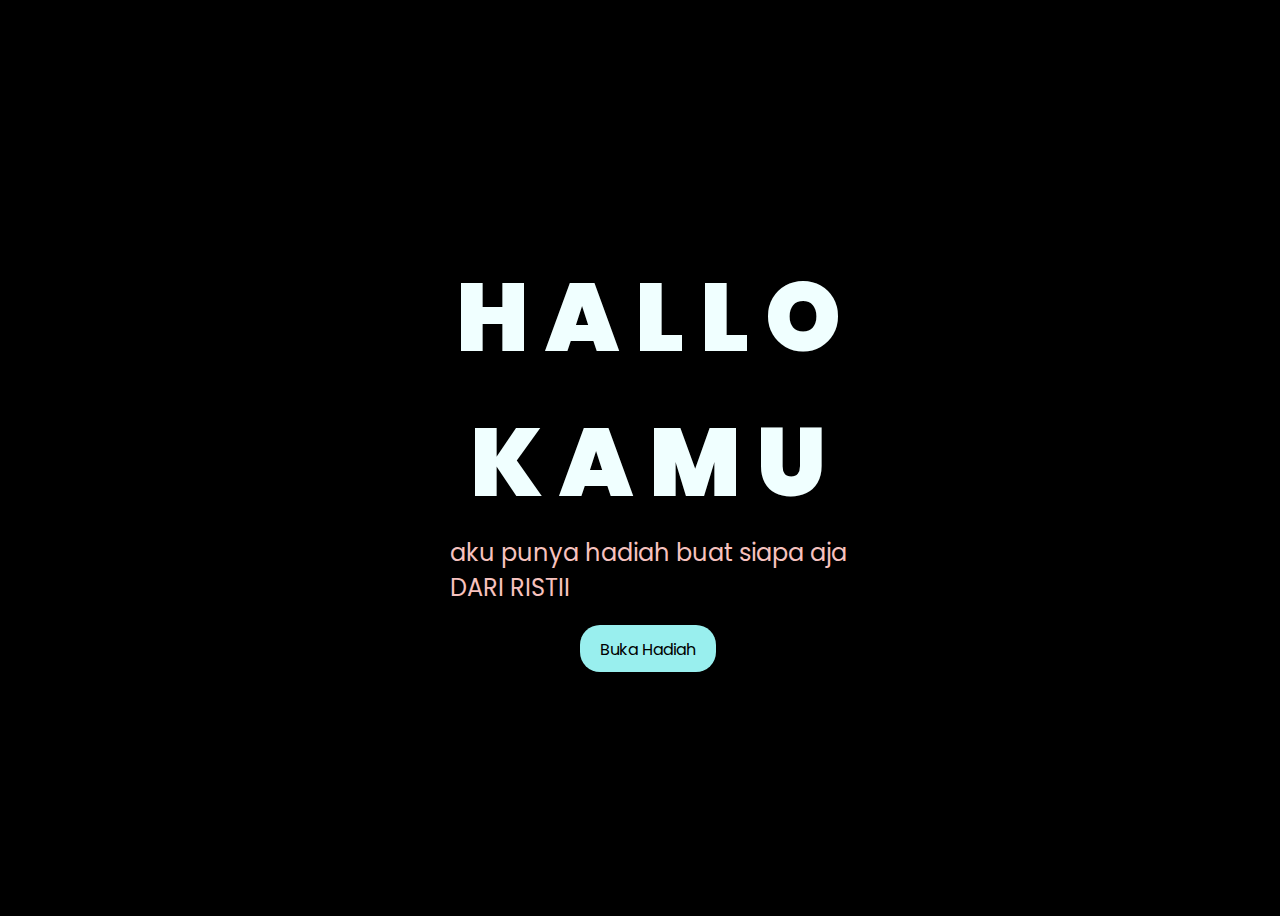
<file: index.html>
<!DOCTYPE html>
<html lang="en">
<head>
    <meta charset="UTF-8">
    <meta http-equiv="X-UA-Compatible" content="IE=edge">
    <meta name="viewport" content="width=device-width, initial-scale=1.0">
    <link rel="stylesheet" href="style.css">
    <link rel="icon" href="img/flowers.png" type="image/x-icon">
    <title>FLOWER</title>
</head>
<body>
    <div class="greetings">

        <span>H</span>
        <span>A</span>
        <span>L</span>
        <span>L</span>
        <span>O</span>
    </div>
    <div class="greetings">

        <span>K</span>
        <span>A</span>
        <span>M</span>
        <span>U</span>
    </div>
    
    <div class="description">
        <span>aku punya hadiah buat siapa aja</span><br>
        <span>DARI RISTII</span>
    </div>
    <div class="button">
        <button>
            <a href="FLORES.html">Buka Hadiah</a>
        </button>
        
    </div>
</body>
</html>
</file>
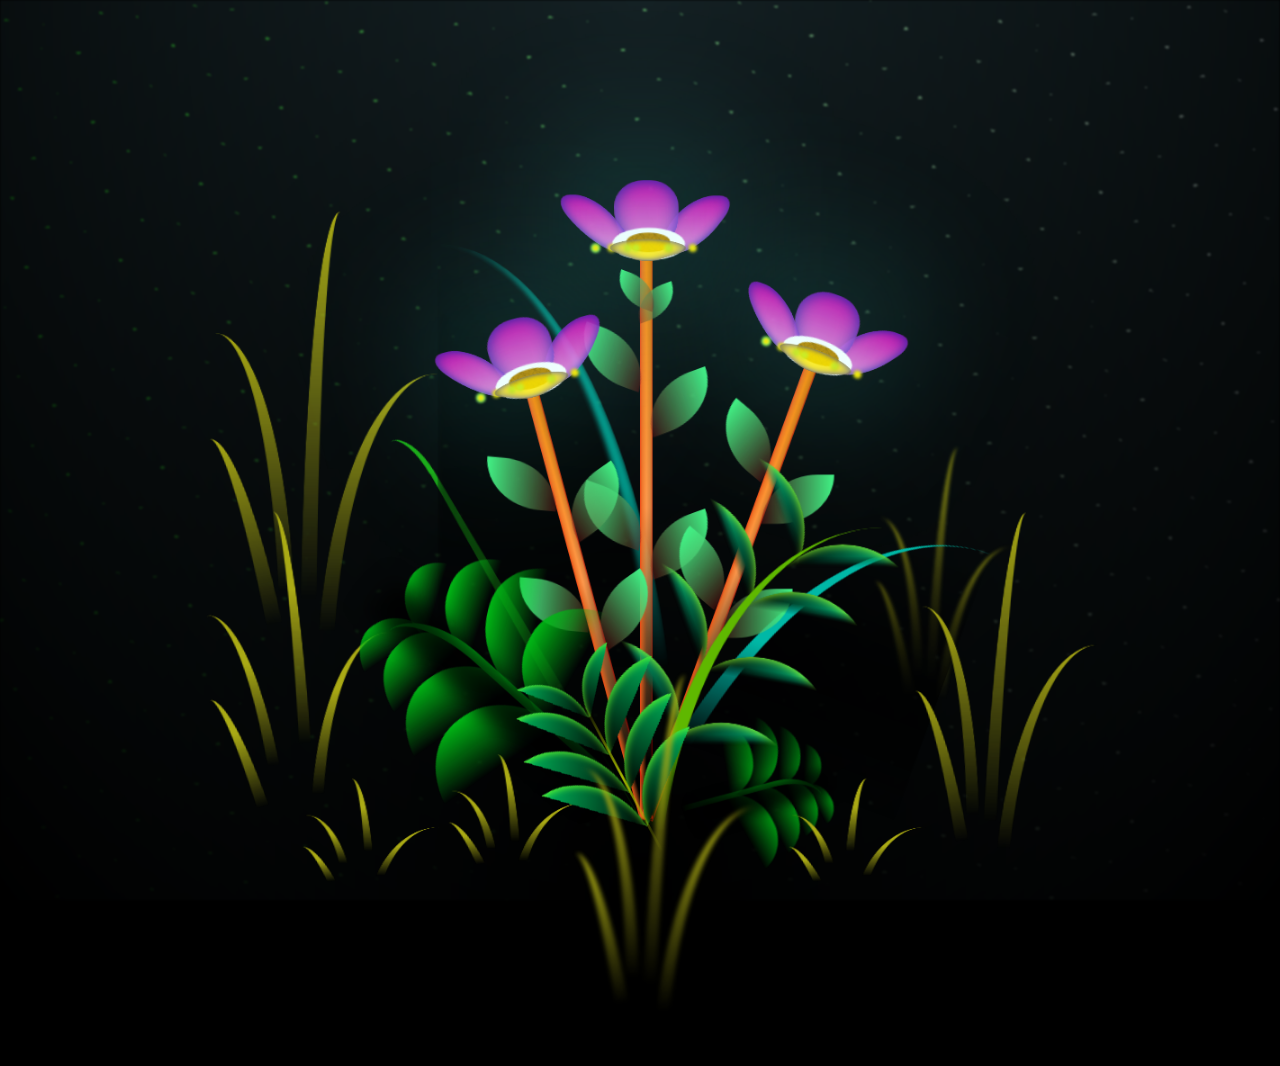
<file: FLORES.html>
<!DOCTYPE html>
<html lang="en">
<head>
    <meta charset="UTF-8">
    <meta http-equiv="X-UA-Compatible" content="IE=edge">
    <meta name="viewport" content="width=device-width, initial-scale=1.0">
    <link rel="stylesheet" href="main.css">
    <link rel="icon" href="img/flowers.png" type="image/x-icon">
    <title>FLORES</title>
</head>

<body class="container">
    <div class="night"></div>
    <div class="flowers">
      <div class="flower flower--1">
        <div class="flower__leafs flower__leafs--1">
          <div class="flower__leaf flower__leaf--1"></div>
          <div class="flower__leaf flower__leaf--2"></div>
          <div class="flower__leaf flower__leaf--3"></div>
          <div class="flower__leaf flower__leaf--4"></div>
          <div class="flower__white-circle"></div>
  
          <div class="flower__light flower__light--1"></div>
          <div class="flower__light flower__light--2"></div>
          <div class="flower__light flower__light--3"></div>
          <div class="flower__light flower__light--4"></div>
          <div class="flower__light flower__light--5"></div>
          <div class="flower__light flower__light--6"></div>
          <div class="flower__light flower__light--7"></div>
          <div class="flower__light flower__light--8"></div>
  
        </div>
        <div class="flower__line">
          <div class="flower__line__leaf flower__line__leaf--1"></div>
          <div class="flower__line__leaf flower__line__leaf--2"></div>
          <div class="flower__line__leaf flower__line__leaf--3"></div>
          <div class="flower__line__leaf flower__line__leaf--4"></div>
          <div class="flower__line__leaf flower__line__leaf--5"></div>
          <div class="flower__line__leaf flower__line__leaf--6"></div>
        </div>
      </div>
  
      <div class="flower flower--2">
        <div class="flower__leafs flower__leafs--2">
          <div class="flower__leaf flower__leaf--1"></div>
          <div class="flower__leaf flower__leaf--2"></div>
          <div class="flower__leaf flower__leaf--3"></div>
          <div class="flower__leaf flower__leaf--4"></div>
          <div class="flower__white-circle"></div>
  
          <div class="flower__light flower__light--1"></div>
          <div class="flower__light flower__light--2"></div>
          <div class="flower__light flower__light--3"></div>
          <div class="flower__light flower__light--4"></div>
          <div class="flower__light flower__light--5"></div>
          <div class="flower__light flower__light--6"></div>
          <div class="flower__light flower__light--7"></div>
          <div class="flower__light flower__light--8"></div>
  
        </div>
        <div class="flower__line">
          <div class="flower__line__leaf flower__line__leaf--1"></div>
          <div class="flower__line__leaf flower__line__leaf--2"></div>
          <div class="flower__line__leaf flower__line__leaf--3"></div>
          <div class="flower__line__leaf flower__line__leaf--4"></div>
        </div>
      </div>
  
      <div class="flower flower--3">
        <div class="flower__leafs flower__leafs--3">
          <div class="flower__leaf flower__leaf--1"></div>
          <div class="flower__leaf flower__leaf--2"></div>
          <div class="flower__leaf flower__leaf--3"></div>
          <div class="flower__leaf flower__leaf--4"></div>
          <div class="flower__white-circle"></div>
  
          <div class="flower__light flower__light--1"></div>
          <div class="flower__light flower__light--2"></div>
          <div class="flower__light flower__light--3"></div>
          <div class="flower__light flower__light--4"></div>
          <div class="flower__light flower__light--5"></div>
          <div class="flower__light flower__light--6"></div>
          <div class="flower__light flower__light--7"></div>
          <div class="flower__light flower__light--8"></div>
  
        </div>
        <div class="flower__line">
          <div class="flower__line__leaf flower__line__leaf--1"></div>
          <div class="flower__line__leaf flower__line__leaf--2"></div>
          <div class="flower__line__leaf flower__line__leaf--3"></div>
          <div class="flower__line__leaf flower__line__leaf--4"></div>
        </div>
      </div>
  
      <div class="grow-ans" style="--d:1.2s">
        <div class="flower__g-long">
          <div class="flower__g-long__top"></div>
          <div class="flower__g-long__bottom"></div>
        </div>
      </div>
  
      <div class="growing-grass">
        <div class="flower__grass flower__grass--1">
          <div class="flower__grass--top"></div>
          <div class="flower__grass--bottom"></div>
          <div class="flower__grass__leaf flower__grass__leaf--1"></div>
          <div class="flower__grass__leaf flower__grass__leaf--2"></div>
          <div class="flower__grass__leaf flower__grass__leaf--3"></div>
          <div class="flower__grass__leaf flower__grass__leaf--4"></div>
          <div class="flower__grass__leaf flower__grass__leaf--5"></div>
          <div class="flower__grass__leaf flower__grass__leaf--6"></div>
          <div class="flower__grass__leaf flower__grass__leaf--7"></div>
          <div class="flower__grass__leaf flower__grass__leaf--8"></div>
          <div class="flower__grass__overlay"></div>
        </div>
      </div>
  
      <div class="growing-grass">
        <div class="flower__grass flower__grass--2">
          <div class="flower__grass--top"></div>
          <div class="flower__grass--bottom"></div>
          <div class="flower__grass__leaf flower__grass__leaf--1"></div>
          <div class="flower__grass__leaf flower__grass__leaf--2"></div>
          <div class="flower__grass__leaf flower__grass__leaf--3"></div>
          <div class="flower__grass__leaf flower__grass__leaf--4"></div>
          <div class="flower__grass__leaf flower__grass__leaf--5"></div>
          <div class="flower__grass__leaf flower__grass__leaf--6"></div>
          <div class="flower__grass__leaf flower__grass__leaf--7"></div>
          <div class="flower__grass__leaf flower__grass__leaf--8"></div>
          <div class="flower__grass__overlay"></div>
        </div>
      </div>
  
      <div class="grow-ans" style="--d:2.4s">
        <div class="flower__g-right flower__g-right--1">
          <div class="leaf"></div>
        </div>
      </div>
  
      <div class="grow-ans" style="--d:2.8s">
        <div class="flower__g-right flower__g-right--2">
          <div class="leaf"></div>
        </div>
      </div>
  
      <div class="grow-ans" style="--d:2.8s">
        <div class="flower__g-front">
          <div class="flower__g-front__leaf-wrapper flower__g-front__leaf-wrapper--1">
            <div class="flower__g-front__leaf"></div>
          </div>
          <div class="flower__g-front__leaf-wrapper flower__g-front__leaf-wrapper--2">
            <div class="flower__g-front__leaf"></div>
          </div>
          <div class="flower__g-front__leaf-wrapper flower__g-front__leaf-wrapper--3">
            <div class="flower__g-front__leaf"></div>
          </div>
          <div class="flower__g-front__leaf-wrapper flower__g-front__leaf-wrapper--4">
            <div class="flower__g-front__leaf"></div>
          </div>
          <div class="flower__g-front__leaf-wrapper flower__g-front__leaf-wrapper--5">
            <div class="flower__g-front__leaf"></div>
          </div>
          <div class="flower__g-front__leaf-wrapper flower__g-front__leaf-wrapper--6">
            <div class="flower__g-front__leaf"></div>
          </div>
          <div class="flower__g-front__leaf-wrapper flower__g-front__leaf-wrapper--7">
            <div class="flower__g-front__leaf"></div>
          </div>
          <div class="flower__g-front__leaf-wrapper flower__g-front__leaf-wrapper--8">
            <div class="flower__g-front__leaf"></div>
          </div>
          <div class="flower__g-front__line"></div>
        </div>
      </div>
  
      <div class="grow-ans" style="--d:3.2s">
        <div class="flower__g-fr">
          <div class="leaf"></div>
          <div class="flower__g-fr__leaf flower__g-fr__leaf--1"></div>
          <div class="flower__g-fr__leaf flower__g-fr__leaf--2"></div>
          <div class="flower__g-fr__leaf flower__g-fr__leaf--3"></div>
          <div class="flower__g-fr__leaf flower__g-fr__leaf--4"></div>
          <div class="flower__g-fr__leaf flower__g-fr__leaf--5"></div>
          <div class="flower__g-fr__leaf flower__g-fr__leaf--6"></div>
          <div class="flower__g-fr__leaf flower__g-fr__leaf--7"></div>
          <div class="flower__g-fr__leaf flower__g-fr__leaf--8"></div>
        </div>
      </div>
  
      <div class="long-g long-g--0">
        <div class="grow-ans" style="--d:3s">
          <div class="leaf leaf--0"></div>
        </div>
        <div class="grow-ans" style="--d:2.2s">
          <div class="leaf leaf--1"></div>
        </div>
        <div class="grow-ans" style="--d:3.4s">
          <div class="leaf leaf--2"></div>
        </div>
        <div class="grow-ans" style="--d:3.6s">
          <div class="leaf leaf--3"></div>
        </div>
      </div>
  
      <div class="long-g long-g--1">
        <div class="grow-ans" style="--d:3.6s">
          <div class="leaf leaf--0"></div>
        </div>
        <div class="grow-ans" style="--d:3.8s">
          <div class="leaf leaf--1"></div>
        </div>
        <div class="grow-ans" style="--d:4s">
          <div class="leaf leaf--2"></div>
        </div>
        <div class="grow-ans" style="--d:4.2s">
          <div class="leaf leaf--3"></div>
        </div>
      </div>
  
      <div class="long-g long-g--2">
        <div class="grow-ans" style="--d:4s">
          <div class="leaf leaf--0"></div>
        </div>
        <div class="grow-ans" style="--d:4.2s">
          <div class="leaf leaf--1"></div>
        </div>
        <div class="grow-ans" style="--d:4.4s">
          <div class="leaf leaf--2"></div>
        </div>
        <div class="grow-ans" style="--d:4.6s">
          <div class="leaf leaf--3"></div>
        </div>
      </div>
  
      <div class="long-g long-g--3">
        <div class="grow-ans" style="--d:4s">
          <div class="leaf leaf--0"></div>
        </div>
        <div class="grow-ans" style="--d:4.2s">
          <div class="leaf leaf--1"></div>
        </div>
        <div class="grow-ans" style="--d:3s">
          <div class="leaf leaf--2"></div>
        </div>
        <div class="grow-ans" style="--d:3.6s">
          <div class="leaf leaf--3"></div>
        </div>
      </div>
  
      <div class="long-g long-g--4">
        <div class="grow-ans" style="--d:4s">
          <div class="leaf leaf--0"></div>
        </div>
        <div class="grow-ans" style="--d:4.2s">
          <div class="leaf leaf--1"></div>
        </div>
        <div class="grow-ans" style="--d:3s">
          <div class="leaf leaf--2"></div>
        </div>
        <div class="grow-ans" style="--d:3.6s">
          <div class="leaf leaf--3"></div>
        </div>
      </div>
  
      <div class="long-g long-g--5">
        <div class="grow-ans" style="--d:4s">
          <div class="leaf leaf--0"></div>
        </div>
        <div class="grow-ans" style="--d:4.2s">
          <div class="leaf leaf--1"></div>
        </div>
        <div class="grow-ans" style="--d:3s">
          <div class="leaf leaf--2"></div>
        </div>
        <div class="grow-ans" style="--d:3.6s">
          <div class="leaf leaf--3"></div>
        </div>
      </div>
  
      <div class="long-g long-g--6">
        <div class="grow-ans" style="--d:4.2s">
          <div class="leaf leaf--0"></div>
        </div>
        <div class="grow-ans" style="--d:4.4s">
          <div class="leaf leaf--1"></div>
        </div>
        <div class="grow-ans" style="--d:4.6s">
          <div class="leaf leaf--2"></div>
        </div>
        <div class="grow-ans" style="--d:4.8s">
          <div class="leaf leaf--3"></div>
        </div>
      </div>
  
      <div class="long-g long-g--7">
        <div class="grow-ans" style="--d:3s">
          <div class="leaf leaf--0"></div>
        </div>
        <div class="grow-ans" style="--d:3.2s">
          <div class="leaf leaf--1"></div>
        </div>
        <div class="grow-ans" style="--d:3.5s">
          <div class="leaf leaf--2"></div>
        </div>
        <div class="grow-ans" style="--d:3.6s">
          <div class="leaf leaf--3"></div>
        </div>
      </div>
    </div>
    <audio src="lagu.mp3" style="display:none;" autoplay>(
    <script src="main.js"></script>
  </body>
</html>
</file>
<file: style.css>
@import url('https://fonts.googleapis.com/css2?family=Poppins:ital,wght@0,500;1,900&display=swap');
*{
    font-family: 'Poppins',cursive;
}
body{
    color: azure;
    width: 100%;
    height: 100vh;
    display: flex;
    flex-direction: column;
    align-items: center;
    justify-content: center;
    background-color: black;
}


.greetings{
    font-size: 6rem;
    font-weight: 900;
}
.greetings > span{
    animation: glow 2.5s ease-in-out infinite;
}
@keyframes glow{
    0%, 100%{
        color: #fff;
        text-shadow: 0 0 12px #0026ff, 0 0 50px #ff00d4, 0 0 100px #00fff7;
    }
    10%, 90%{
        color: #dca7dc;
        text-shadow: none;
    }
}
.greetings > span:nth-child(2){
    animation-delay: .2s ;
}
.greetings > span:nth-child(3){
    animation-delay: .4s ;
}
.greetings > span:nth-child(4){
    animation-delay: .6s;
}
.greetings > span:nth-child(5){
    animation-delay: .8s;
}

.description{
    font-size: 1.5rem;
    margin-bottom: 20px;
}

.button a{
    text-decoration: none;
    font-size: 1rem;
    color: #111;
}

@media screen and (max-width:574px){
    .greetings{
        display: block;
        font-size: 3rem;
        font-weight: 500;
        text-align: center;
    }
    .description{
        font-size: 1rem;
    }
    
    .button a{
        font-size: .5rem;
    }
}

.description{
    color: #f7c2be;
}

/* Estilo para el botón */
.button button {
    background-color: rgba(154, 240, 239, 0.997); 
    border: none; /* Sin bordes */
    padding: 10px 20px; /* Ajusta el relleno según tu preferencia */
    font-size: 18px; /* Tamaño de fuente */
    cursor: pointer;
    position: relative; /* Necesario para el resplandor */
    border-radius: 20px; /* Esquinas redondeadas */
    transition: background-color 0.3s ease-in-out; /* Transición suave para el color de fondo */
  }
  
  
  .button button a {
    text-decoration: none; 
    color: inherit; 
  }
  
  
  .button button:hover {
    background-color: rgb(0, 251, 255); /* Cambia el color de fondo al pasar el mouse a naranja */
    box-shadow: 0 0 10px rgb(241, 159, 237), 0 0 20px rgb(237, 156, 244), 0 0 30px rgb(247, 0, 255); /* Efecto de resplandor amarillo */
  }
</file>
<file: main.css>
*,
*::after,
*::before {
  padding: 0;
  margin: 0;
  box-sizing: border-box;
}

:root {
  --dark-color: #000;
}

body {
  display: flex;
  align-items: flex-end;
  justify-content: center;
  min-height: 100vh;
  background-color: var(--dark-color);
  overflow: hidden;
  perspective: 1000px;
}

.night {
  position: fixed;
  left: 50%;
  top: 0;
  transform: translateX(-50%);
  width: 100%;
  height: 100%;
  filter: blur(0.1vmin);
  background-image: radial-gradient(ellipse at top, transparent 0%, var(--dark-color)), 
  radial-gradient(ellipse at bottom, var(--dark-color), rgba(145, 233, 255, 0.2)), 
  repeating-linear-gradient(220deg, rgb(0, 0, 0) 0px, rgb(0, 0, 0) 19px, transparent 19px, 
  transparent 22px), repeating-linear-gradient(189deg, rgb(0, 0, 0) 0px, rgb(0, 0, 0) 19px, 
  transparent 19px, transparent 22px), repeating-linear-gradient(148deg, rgb(0, 0, 0) 0px, 
  rgb(0, 0, 0) 19px, transparent 19px, transparent 22px), linear-gradient(90deg, rgb(21, 255, 0), 
  rgb(240, 240, 240));
}

.flowers {
  position: relative;
  transform: scale(0.9);
}

.flower {
  position: absolute;
  bottom: 10vmin;
  transform-origin: bottom center;
  z-index: 10;
  --fl-speed: 0.8s;
}
.flower--1 {
  -webkit-animation: moving-flower-1 4s linear infinite;
          animation: moving-flower-1 4s linear infinite;
}
.flower--1 .flower__line {
  height: 70vmin;
  -webkit-animation-delay: 0.3s;
          animation-delay: 0.3s;
}
.flower--1 .flower__line__leaf--1 {
  -webkit-animation: blooming-leaf-right var(--fl-speed) 1.6s backwards;
          animation: blooming-leaf-right var(--fl-speed) 1.6s backwards;
}
.flower--1 .flower__line__leaf--2 {
  -webkit-animation: blooming-leaf-right var(--fl-speed) 1.4s backwards;
          animation: blooming-leaf-right var(--fl-speed) 1.4s backwards;
}
.flower--1 .flower__line__leaf--3 {
  -webkit-animation: blooming-leaf-left var(--fl-speed) 1.2s backwards;
          animation: blooming-leaf-left var(--fl-speed) 1.2s backwards;
}
.flower--1 .flower__line__leaf--4 {
  -webkit-animation: blooming-leaf-left var(--fl-speed) 1s backwards;
          animation: blooming-leaf-left var(--fl-speed) 1s backwards;
}
.flower--1 .flower__line__leaf--5 {
  -webkit-animation: blooming-leaf-right var(--fl-speed) 1.8s backwards;
          animation: blooming-leaf-right var(--fl-speed) 1.8s backwards;
}
.flower--1 .flower__line__leaf--6 {
  -webkit-animation: blooming-leaf-left var(--fl-speed) 2s backwards;
          animation: blooming-leaf-left var(--fl-speed) 2s backwards;
}
.flower--2 {
  left: 50%;
  transform: rotate(20deg);
  -webkit-animation: moving-flower-2 4s linear infinite;
          animation: moving-flower-2 4s linear infinite;
}
.flower--2 .flower__line {
  height: 60vmin;
  -webkit-animation-delay: 0.6s;
          animation-delay: 0.6s;
}
.flower--2 .flower__line__leaf--1 {
  -webkit-animation: blooming-leaf-right var(--fl-speed) 1.9s backwards;
          animation: blooming-leaf-right var(--fl-speed) 1.9s backwards;
}
.flower--2 .flower__line__leaf--2 {
  -webkit-animation: blooming-leaf-right var(--fl-speed) 1.7s backwards;
          animation: blooming-leaf-right var(--fl-speed) 1.7s backwards;
}
.flower--2 .flower__line__leaf--3 {
  -webkit-animation: blooming-leaf-left var(--fl-speed) 1.5s backwards;
          animation: blooming-leaf-left var(--fl-speed) 1.5s backwards;
}
.flower--2 .flower__line__leaf--4 {
  -webkit-animation: blooming-leaf-left var(--fl-speed) 1.3s backwards;
          animation: blooming-leaf-left var(--fl-speed) 1.3s backwards;
}
.flower--3 {
  left: 50%;
  transform: rotate(-15deg);
  -webkit-animation: moving-flower-3 4s linear infinite;
          animation: moving-flower-3 4s linear infinite;
}
.flower--3 .flower__line {
  -webkit-animation-delay: 0.9s;
          animation-delay: 0.9s;
}
.flower--3 .flower__line__leaf--1 {
  -webkit-animation: blooming-leaf-right var(--fl-speed) 2.5s backwards;
          animation: blooming-leaf-right var(--fl-speed) 2.5s backwards;
}
.flower--3 .flower__line__leaf--2 {
  -webkit-animation: blooming-leaf-right var(--fl-speed) 2.3s backwards;
          animation: blooming-leaf-right var(--fl-speed) 2.3s backwards;
}
.flower--3 .flower__line__leaf--3 {
  -webkit-animation: blooming-leaf-left var(--fl-speed) 2.1s backwards;
          animation: blooming-leaf-left var(--fl-speed) 2.1s backwards;
}
.flower--3 .flower__line__leaf--4 {
  -webkit-animation: blooming-leaf-left var(--fl-speed) 1.9s backwards;
          animation: blooming-leaf-left var(--fl-speed) 1.9s backwards;
}
.flower__leafs {
  position: relative;
  -webkit-animation: blooming-flower 2s backwards;
          animation: blooming-flower 2s backwards;
}
.flower__leafs--1 {
  -webkit-animation-delay: 1.1s;
          animation-delay: 1.1s;
}
.flower__leafs--2 {
  -webkit-animation-delay: 1.4s;
          animation-delay: 1.4s;
}
.flower__leafs--3 {
  -webkit-animation-delay: 1.7s;
          animation-delay: 1.7s;
}
.flower__leafs::after {
  content: "";
  position: absolute;
  left: 0;
  top: 0;
  transform: translate(-50%, -100%);
  width: 8vmin;
  height: 8vmin;
  background-color: #43fbec;
  filter: blur(10vmin);
}
.flower__leaf {
  position: absolute;
  bottom: 0;
  left: 50%;
  width: 8vmin;
  height: 11vmin;
  border-radius: 51% 49% 47% 53%/44% 45% 55% 69%;
  background-color: #aa1515;
  background-image: linear-gradient(to top, #fba6f5, #de03ba);
  transform-origin: bottom center;
  opacity: 0.9;
  box-shadow: inset 0 0 2vmin rgb(21, 31, 179);
}
.flower__leaf--1 {
  transform: translate(-10%, 1%) rotateY(40deg) rotateX(-50deg);
}
.flower__leaf--2 {
  transform: translate(-50%, -4%) rotateX(40deg);
}
.flower__leaf--3 {
  transform: translate(-90%, 0%) rotateY(45deg) rotateX(50deg);
}
.flower__leaf--4 {
  width: 8vmin;
  height: 8vmin;
  transform-origin: bottom left;
  border-radius: 4vmin 10vmin 4vmin 4vmin;
  transform: translate(0%, 18%) rotateX(70deg) rotate(-43deg);
  background-image: linear-gradient(to top, #fce700, #fce700);
  z-index: 1;
  opacity: 0.8;
}
.flower__white-circle {
  position: absolute;
  left: -3.5vmin;
  top: -3vmin;
  width: 9vmin;
  height: 4vmin;
  border-radius: 50%;
  background-color: #ffffff;
}
.flower__white-circle::after {
  content: "";
  position: absolute;
  left: 50%;
  top: 45%;
  transform: translate(-50%, -50%);
  width: 60%;
  height: 60%;
  border-radius: inherit;
  background-image: repeating-linear-gradient(135deg, rgba(0, 0, 0, 0.03) 0px, 
  rgba(0, 0, 0, 0.03) 1px, transparent 1px, transparent 12px), repeating-linear-gradient(45deg, 
  rgba(0, 0, 0, 0.03) 0px, rgba(0, 0, 0, 0.03) 1px, transparent 1px, transparent 12px), 
  repeating-linear-gradient(67.5deg, rgba(0, 0, 0, 0.03) 0px, rgba(0, 0, 0, 0.03) 1px, 
  transparent 1px, transparent 12px), repeating-linear-gradient(135deg, rgba(0, 0, 0, 0.03) 0px, 
  rgba(0, 0, 0, 0.03) 1px, transparent 1px, transparent 12px), repeating-linear-gradient(45deg, 
  rgba(0, 0, 0, 0.03) 0px, rgba(0, 0, 0, 0.03) 1px, transparent 1px, transparent 12px), 
  repeating-linear-gradient(112.5deg, rgba(0, 0, 0, 0.03) 0px, rgba(0, 0, 0, 0.03) 1px, 
  transparent 1px, transparent 12px), repeating-linear-gradient(112.5deg, rgba(0, 0, 0, 0.03) 0px, 
  rgba(0, 0, 0, 0.03) 1px, transparent 1px, transparent 12px), repeating-linear-gradient(45deg, 
  rgba(0, 0, 0, 0.03) 0px, rgba(0, 0, 0, 0.03) 1px, transparent 1px, transparent 12px), 
  repeating-linear-gradient(22.5deg, rgba(0, 0, 0, 0.03) 0px, rgba(0, 0, 0, 0.03) 1px, 
  transparent 1px, transparent 12px), repeating-linear-gradient(45deg, rgba(0, 0, 0, 0.03) 0px, 
  rgba(0, 0, 0, 0.03) 1px, transparent 1px, transparent 12px), repeating-linear-gradient(22.5deg, 
  rgba(0, 0, 0, 0.03) 0px, rgba(0, 0, 0, 0.03) 1px, transparent 1px, transparent 12px), 
  repeating-linear-gradient(135deg, rgba(0, 0, 0, 0.03) 0px, rgba(0, 0, 0, 0.03) 1px, 
  transparent 1px, transparent 12px), repeating-linear-gradient(157.5deg, rgba(0, 0, 0, 0.03) 0px, 
  rgba(0, 0, 0, 0.03) 1px, transparent 1px, transparent 12px), repeating-linear-gradient(67.5deg, 
  rgba(0, 0, 0, 0.03) 0px, rgba(0, 0, 0, 0.03) 1px, transparent 1px, transparent 12px), 
  repeating-linear-gradient(67.5deg, rgba(0, 0, 0, 0.03) 0px, rgba(0, 0, 0, 0.03) 1px, 
  transparent 1px, transparent 12px), linear-gradient(90deg, rgb(190, 133, 0), rgb(190, 133, 0));
}
.flower__line {
  height: 55vmin;
  width: 1.5vmin;
  background-image: linear-gradient(to left, rgba(0, 0, 0, 0.2), transparent, 
  rgb(235, 102, 31)), linear-gradient(to top, transparent 10%, #ff994c, #ff8800);
  box-shadow: inset 0 0 2px rgb(255, 0, 0);
  -webkit-animation: grow-flower-tree 4s backwards;
          animation: grow-flower-tree 4s backwards;
}
.flower__line__leaf {
  --w: 7vmin;
  --h: calc(var(--w) + 2vmin);
  position: absolute;
  top: 20%;
  left: 90%;
  width: var(--w);
  height: var(--h);
  border-top-right-radius: var(--h);
  border-bottom-left-radius: var(--h);
  background-image: linear-gradient(to top, rgba(122, 20, 20, 0.4), #41f285);
}
.flower__line__leaf--1 {
  transform: rotate(70deg) rotateY(30deg);
}
.flower__line__leaf--2 {
  top: 45%;
  transform: rotate(70deg) rotateY(30deg);
}
.flower__line__leaf--3, .flower__line__leaf--4, .flower__line__leaf--6 {
  border-top-right-radius: 0;
  border-bottom-left-radius: 0;
  border-top-left-radius: var(--h);
  border-bottom-right-radius: var(--h);
  left: -460%;
  top: 12%;
  transform: rotate(-70deg) rotateY(30deg);
}
.flower__line__leaf--4 {
  top: 40%;
}
.flower__line__leaf--5 {
  top: 0;
  transform-origin: left;
  transform: rotate(70deg) rotateY(30deg) scale(0.6);
}
.flower__line__leaf--6 {
  top: -2%;
  left: -450%;
  transform-origin: right;
  transform: rotate(-70deg) rotateY(30deg) scale(0.6);
}
.flower__light {
  position: absolute;
  bottom: 0vmin;
  width: 1vmin;
  height: 1vmin;
  background-color: rgb(0, 255, 195);
  border-radius: 50%;
  filter: blur(0.2vmin);
  -webkit-animation: light-ans 4s linear infinite backwards;
          animation: light-ans 4s linear infinite backwards;
}
.flower__light:nth-child(odd) {
  background-color: #fce700;
}
.flower__light--1 {
  left: -2vmin;
  -webkit-animation-delay: 1s;
          animation-delay: 1s;
}
.flower__light--2 {
  left: 3vmin;
  -webkit-animation-delay: 0.5s;
          animation-delay: 0.5s;
}
.flower__light--3 {
  left: -6vmin;
  -webkit-animation-delay: 0.3s;
          animation-delay: 0.3s;
}
.flower__light--4 {
  left: 6vmin;
  -webkit-animation-delay: 0.9s;
          animation-delay: 0.9s;
}
.flower__light--5 {
  left: -1vmin;
  -webkit-animation-delay: 1.5s;
          animation-delay: 1.5s;
}
.flower__light--6 {
  left: -4vmin;
  -webkit-animation-delay: 3s;
          animation-delay: 3s;
}
.flower__light--7 {
  left: 3vmin;
  -webkit-animation-delay: 2s;
          animation-delay: 2s;
}
.flower__light--8 {
  left: -6vmin;
  -webkit-animation-delay: 3.5s;
          animation-delay: 3.5s;
}
.flower__grass {
  --c: #00b815;
  --line-w: 1.5vmin;
  position: absolute;
  bottom: 12vmin;
  left: -7vmin;
  display: flex;
  flex-direction: column;
  align-items: flex-end;
  z-index: 20;
  transform-origin: bottom center;
  transform: rotate(-48deg) rotateY(40deg);
}
.flower__grass--1 {
  -webkit-animation: moving-grass 2s linear infinite;
          animation: moving-grass 2s linear infinite;
}
.flower__grass--2 {
  left: 2vmin;
  bottom: 10vmin;
  transform: scale(0.5) rotate(75deg) rotateX(10deg) rotateY(-200deg);
  opacity: 0.8;
  z-index: 0;
  -webkit-animation: moving-grass--2 1.5s linear infinite;
          animation: moving-grass--2 1.5s linear infinite;
}
.flower__grass--top {
  width: 7vmin;
  height: 10vmin;
  border-top-right-radius: 100%;
  border-right: var(--line-w) solid var(--c);
  transform-origin: bottom center;
  transform: rotate(-2deg);
}
.flower__grass--bottom {
  margin-top: -2px;
  width: var(--line-w);
  height: 25vmin;
  background-image: linear-gradient(to top, transparent, var(--c));
}
.flower__grass__leaf {
  --size: 10vmin;
  position: absolute;
  width: calc(var(--size) * 2.1);
  height: var(--size);
  border-top-left-radius: var(--size);
  border-top-right-radius: var(--size);
  background-image: linear-gradient(to top, transparent, transparent 30%, var(--c));
  z-index: 100;
}
.flower__grass__leaf--1 {
  top: -6%;
  left: 30%;
  --size: 6vmin;
  transform: rotate(-20deg);
  -webkit-animation: growing-grass-ans--1 2s 2.6s backwards;
          animation: growing-grass-ans--1 2s 2.6s backwards;
}
@-webkit-keyframes growing-grass-ans--1 {
  0% {
    transform-origin: bottom left;
    transform: rotate(-20deg) scale(0);
  }
}
@keyframes growing-grass-ans--1 {
  0% {
    transform-origin: bottom left;
    transform: rotate(-20deg) scale(0);
  }
}
.flower__grass__leaf--2 {
  top: -5%;
  left: -110%;
  --size: 6vmin;
  transform: rotate(10deg);
  -webkit-animation: growing-grass-ans--2 2s 2.4s linear backwards;
          animation: growing-grass-ans--2 2s 2.4s linear backwards;
}
@-webkit-keyframes growing-grass-ans--2 {
  0% {
    transform-origin: bottom right;
    transform: rotate(10deg) scale(0);
  }
}
@keyframes growing-grass-ans--2 {
  0% {
    transform-origin: bottom right;
    transform: rotate(10deg) scale(0);
  }
}
.flower__grass__leaf--3 {
  top: 5%;
  left: 60%;
  --size: 8vmin;
  transform: rotate(-18deg) rotateX(-20deg);
  -webkit-animation: growing-grass-ans--3 2s 2.2s linear backwards;
          animation: growing-grass-ans--3 2s 2.2s linear backwards;
}
@-webkit-keyframes growing-grass-ans--3 {
  0% {
    transform-origin: bottom left;
    transform: rotate(-18deg) rotateX(-20deg) scale(0);
  }
}
@keyframes growing-grass-ans--3 {
  0% {
    transform-origin: bottom left;
    transform: rotate(-18deg) rotateX(-20deg) scale(0);
  }
}
.flower__grass__leaf--4 {
  top: 6%;
  left: -135%;
  --size: 8vmin;
  transform: rotate(2deg);
  -webkit-animation: growing-grass-ans--4 2s 2s linear backwards;
          animation: growing-grass-ans--4 2s 2s linear backwards;
}
@-webkit-keyframes growing-grass-ans--4 {
  0% {
    transform-origin: bottom right;
    transform: rotate(2deg) scale(0);
  }
}
@keyframes growing-grass-ans--4 {
  0% {
    transform-origin: bottom right;
    transform: rotate(2deg) scale(0);
  }
}
.flower__grass__leaf--5 {
  top: 20%;
  left: 60%;
  --size: 10vmin;
  transform: rotate(-24deg) rotateX(-20deg);
  -webkit-animation: growing-grass-ans--5 2s 1.8s linear backwards;
          animation: growing-grass-ans--5 2s 1.8s linear backwards;
}
@-webkit-keyframes growing-grass-ans--5 {
  0% {
    transform-origin: bottom left;
    transform: rotate(-24deg) rotateX(-20deg) scale(0);
  }
}
@keyframes growing-grass-ans--5 {
  0% {
    transform-origin: bottom left;
    transform: rotate(-24deg) rotateX(-20deg) scale(0);
  }
}
.flower__grass__leaf--6 {
  top: 22%;
  left: -180%;
  --size: 10vmin;
  transform: rotate(10deg);
  -webkit-animation: growing-grass-ans--6 2s 1.6s linear backwards;
          animation: growing-grass-ans--6 2s 1.6s linear backwards;
}
@-webkit-keyframes growing-grass-ans--6 {
  0% {
    transform-origin: bottom right;
    transform: rotate(10deg) scale(0);
  }
}
@keyframes growing-grass-ans--6 {
  0% {
    transform-origin: bottom right;
    transform: rotate(10deg) scale(0);
  }
}
.flower__grass__leaf--7 {
  top: 39%;
  left: 70%;
  --size: 10vmin;
  transform: rotate(-10deg);
  -webkit-animation: growing-grass-ans--7 2s 1.4s linear backwards;
          animation: growing-grass-ans--7 2s 1.4s linear backwards;
}
@-webkit-keyframes growing-grass-ans--7 {
  0% {
    transform-origin: bottom left;
    transform: rotate(-10deg) scale(0);
  }
}
@keyframes growing-grass-ans--7 {
  0% {
    transform-origin: bottom left;
    transform: rotate(-10deg) scale(0);
  }
}
.flower__grass__leaf--8 {
  top: 40%;
  left: -215%;
  --size: 11vmin;
  transform: rotate(10deg);
  -webkit-animation: growing-grass-ans--8 2s 1.2s linear backwards;
          animation: growing-grass-ans--8 2s 1.2s linear backwards;
}
@-webkit-keyframes growing-grass-ans--8 {
  0% {
    transform-origin: bottom right;
    transform: rotate(10deg) scale(0);
  }
}
@keyframes growing-grass-ans--8 {
  0% {
    transform-origin: bottom right;
    transform: rotate(10deg) scale(0);
  }
}
.flower__grass__overlay {
  position: absolute;
  top: -10%;
  right: 0%;
  width: 100%;
  height: 100%;
  background-color: rgba(0, 0, 0, 0.759);
  filter: blur(1.5vmin);
  z-index: 100;
}
.flower__g-long {
  --w: 2vmin;
  --h: 6vmin;
  --c: #1aaa15;
  position: absolute;
  bottom: 10vmin;
  left: -3vmin;
  transform-origin: bottom center;
  transform: rotate(-30deg) rotateY(-20deg);
  display: flex;
  flex-direction: column;
  align-items: flex-end;
  -webkit-animation: flower-g-long-ans 3s linear infinite;
          animation: flower-g-long-ans 3s linear infinite;
}
@-webkit-keyframes flower-g-long-ans {
  0%, 100% {
    transform: rotate(-30deg) rotateY(-20deg);
  }
  50% {
    transform: rotate(-32deg) rotateY(-20deg);
  }
}
@keyframes flower-g-long-ans {
  0%, 100% {
    transform: rotate(-30deg) rotateY(-20deg);
  }
  50% {
    transform: rotate(-32deg) rotateY(-20deg);
  }
}
.flower__g-long__top {
  top: calc(var(--h) * -1);
  width: calc(var(--w) + 1vmin);
  height: var(--h);
  border-top-right-radius: 100%;
  border-right: 0.7vmin solid var(--c);
  transform: translate(-0.7vmin, 1vmin);
}
.flower__g-long__bottom {
  width: var(--w);
  height: 50vmin;
  transform-origin: bottom center;
  background-image: linear-gradient(to top, transparent 30%, var(--c));
  box-shadow: inset 0 0 2px rgba(26, 255, 0, 0.5);
  -webkit-clip-path: polygon(35% 0, 65% 1%, 100% 100%, 0% 100%);
          clip-path: polygon(35% 0, 65% 1%, 100% 100%, 0% 100%);
}
.flower__g-right {
  position: absolute;
  bottom: 6vmin;
  left: -2vmin;
  transform-origin: bottom left;
  transform: rotate(20deg);
}
.flower__g-right .leaf {
  width: 30vmin;
  height: 50vmin;
  border-top-left-radius: 100%;
  border-left: 2vmin solid #00b8a6;
  background-image: linear-gradient(to bottom, transparent, var(--dark-color) 60%);
  -webkit-mask-image: linear-gradient(to top, transparent 30%, #b80000 60%);
}
.flower__g-right--1 {
  -webkit-animation: flower-g-right-ans 2.5s linear infinite;
          animation: flower-g-right-ans 2.5s linear infinite;
}
.flower__g-right--2 {
  left: 5vmin;
  transform: rotateY(-180deg);
  -webkit-animation: flower-g-right-ans--2 3s linear infinite;
          animation: flower-g-right-ans--2 3s linear infinite;
}
.flower__g-right--2 .leaf {
  height: 75vmin;
  filter: blur(0.3vmin);
  opacity: 0.8;
}
@-webkit-keyframes flower-g-right-ans {
  0%, 100% {
    transform: rotate(20deg);
  }
  50% {
    transform: rotate(24deg) rotateX(-20deg);
  }
}
@keyframes flower-g-right-ans {
  0%, 100% {
    transform: rotate(20deg);
  }
  50% {
    transform: rotate(24deg) rotateX(-20deg);
  }
}
@-webkit-keyframes flower-g-right-ans--2 {
  0%, 100% {
    transform: rotateY(-180deg) rotate(0deg) rotateX(-20deg);
  }
  50% {
    transform: rotateY(-180deg) rotate(6deg) rotateX(-20deg);
  }
}
@keyframes flower-g-right-ans--2 {
  0%, 100% {
    transform: rotateY(-180deg) rotate(0deg) rotateX(-20deg);
  }
  50% {
    transform: rotateY(-180deg) rotate(6deg) rotateX(-20deg);
  }
}
.flower__g-front {
  position: absolute;
  bottom: 6vmin;
  left: 2.5vmin;
  z-index: 100;
  transform-origin: bottom center;
  transform: rotate(-28deg) rotateY(30deg) scale(1.04);
  -webkit-animation: flower__g-front-ans 2s linear infinite;
          animation: flower__g-front-ans 2s linear infinite;
}
@-webkit-keyframes flower__g-front-ans {
  0%, 100% {
    transform: rotate(-28deg) rotateY(30deg) scale(1.04);
  }
  50% {
    transform: rotate(-35deg) rotateY(40deg) scale(1.04);
  }
}
@keyframes flower__g-front-ans {
  0%, 100% {
    transform: rotate(-28deg) rotateY(30deg) scale(1.04);
  }
  50% {
    transform: rotate(-35deg) rotateY(40deg) scale(1.04);
  }
}
.flower__g-front__line {
  width: 0.3vmin;
  height: 20vmin;
  background-image: linear-gradient(to top, transparent, #a6b800, transparent 100%);
  position: relative;
}
.flower__g-front__leaf-wrapper {
  position: absolute;
  top: 0;
  left: 0;
  transform-origin: bottom left;
  transform: rotate(10deg);
}
.flower__g-front__leaf-wrapper:nth-child(even) {
  left: 0vmin;
  transform: rotateY(-180deg) rotate(5deg);
  -webkit-animation: flower__g-front__leaf-left-ans 1s ease-in backwards;
          animation: flower__g-front__leaf-left-ans 1s ease-in backwards;
}
.flower__g-front__leaf-wrapper:nth-child(odd) {
  -webkit-animation: flower__g-front__leaf-ans 1s ease-in backwards;
          animation: flower__g-front__leaf-ans 1s ease-in backwards;
}
.flower__g-front__leaf-wrapper--1 {
  top: -8vmin;
  transform: scale(0.7);
  -webkit-animation: flower__g-front__leaf-ans 1s 5.5s ease-in backwards !important;
          animation: flower__g-front__leaf-ans 1s 5.5s ease-in backwards !important;
}
.flower__g-front__leaf-wrapper--2 {
  top: -8vmin;
  transform: rotateY(-180deg) scale(0.7) !important;
  -webkit-animation: flower__g-front__leaf-left-ans-2 1s 4.6s ease-in backwards !important;
          animation: flower__g-front__leaf-left-ans-2 1s 4.6s ease-in backwards !important;
}
.flower__g-front__leaf-wrapper--3 {
  top: -3vmin;
  -webkit-animation: flower__g-front__leaf-ans 1s 4.6s ease-in backwards;
          animation: flower__g-front__leaf-ans 1s 4.6s ease-in backwards;
}
.flower__g-front__leaf-wrapper--4 {
  top: -3vmin;
  transform: rotateY(-180deg) scale(0.9) !important;
  -webkit-animation: flower__g-front__leaf-left-ans-2 1s 4.6s ease-in backwards !important;
          animation: flower__g-front__leaf-left-ans-2 1s 4.6s ease-in backwards !important;
}
@-webkit-keyframes flower__g-front__leaf-left-ans-2 {
  0% {
    transform: rotateY(-180deg) scale(0);
  }
}
@keyframes flower__g-front__leaf-left-ans-2 {
  0% {
    transform: rotateY(-180deg) scale(0);
  }
}
.flower__g-front__leaf-wrapper--5, .flower__g-front__leaf-wrapper--6 {
  top: 2vmin;
}
.flower__g-front__leaf-wrapper--7, .flower__g-front__leaf-wrapper--8 {
  top: 6.5vmin;
}
.flower__g-front__leaf-wrapper--2 {
  -webkit-animation-delay: 5.2s !important;
          animation-delay: 5.2s !important;
}
.flower__g-front__leaf-wrapper--3 {
  -webkit-animation-delay: 4.9s !important;
          animation-delay: 4.9s !important;
}
.flower__g-front__leaf-wrapper--5 {
  -webkit-animation-delay: 4.3s !important;
          animation-delay: 4.3s !important;
}
.flower__g-front__leaf-wrapper--6 {
  -webkit-animation-delay: 4.1s !important;
          animation-delay: 4.1s !important;
}
.flower__g-front__leaf-wrapper--7 {
  -webkit-animation-delay: 3.8s !important;
          animation-delay: 3.8s !important;
}
.flower__g-front__leaf-wrapper--8 {
  -webkit-animation-delay: 3.5s !important;
          animation-delay: 3.5s !important;
}
@-webkit-keyframes flower__g-front__leaf-ans {
  0% {
    transform: rotate(10deg) scale(0);
  }
}
@keyframes flower__g-front__leaf-ans {
  0% {
    transform: rotate(10deg) scale(0);
  }
}
@-webkit-keyframes flower__g-front__leaf-left-ans {
  0% {
    transform: rotateY(-180deg) rotate(5deg) scale(0);
  }
}
@keyframes flower__g-front__leaf-left-ans {
  0% {
    transform: rotateY(-180deg) rotate(5deg) scale(0);
  }
}
.flower__g-front__leaf {
  width: 10vmin;
  height: 10vmin;
  border-radius: 100% 0% 0% 100%/100% 100% 0% 0%;
  box-shadow: inset 0 2px 1vmin hsl(104, 97%, 58%);
  background-image: linear-gradient(to bottom left, transparent, var(--dark-color)), 
  linear-gradient(to bottom right, #00b85c 50%, transparent 50%, transparent);
  -webkit-mask-image: linear-gradient(to bottom right, #00b815 50%, transparent 50%, transparent);
  mask-image: linear-gradient(to bottom right, #00b815 50%, transparent 50%, transparent);
}
.flower__g-fr {
  position: absolute;
  bottom: -4vmin;
  left: vmin;
  transform-origin: bottom left;
  z-index: 10;
  -webkit-animation: flower__g-fr-ans 2s linear infinite;
          animation: flower__g-fr-ans 2s linear infinite;
}
@-webkit-keyframes flower__g-fr-ans {
  0%, 100% {
    transform: rotate(2deg);
  }
  50% {
    transform: rotate(4deg);
  }
}
@keyframes flower__g-fr-ans {
  0%, 100% {
    transform: rotate(2deg);
  }
  50% {
    transform: rotate(4deg);
  }
}
.flower__g-fr .leaf {
  width: 30vmin;
  height: 50vmin;
  border-top-left-radius: 100%;
  border-left: 2vmin solid #5fb800;
  -webkit-mask-image: linear-gradient(to top, transparent 25%, #00b884 50%);
  position: relative;
  z-index: 1;
}
.flower__g-fr__leaf {
  position: absolute;
  top: 0;
  left: 0;
  width: 10vmin;
  height: 10vmin;
  border-radius: 100% 0% 0% 100%/100% 100% 0% 0%;
  box-shadow: inset 0 2px 1vmin hsl(90, 97%, 58%);
  background-image: linear-gradient(to bottom left, transparent, var(--dark-color) 98%), 
  linear-gradient(to bottom right, #00b87b 45%, transparent 50%, transparent);
  -webkit-mask-image: linear-gradient(135deg, #00b815 40%, transparent 50%, transparent);
}
.flower__g-fr__leaf--1 {
  left: 20vmin;
  transform: rotate(45deg);
  -webkit-animation: flower__g-fr-leaft-ans-1 0.5s 5.2s linear backwards;
          animation: flower__g-fr-leaft-ans-1 0.5s 5.2s linear backwards;
}
@-webkit-keyframes flower__g-fr-leaft-ans-1 {
  0% {
    transform-origin: left;
    transform: rotate(45deg) scale(0);
  }
}
@keyframes flower__g-fr-leaft-ans-1 {
  0% {
    transform-origin: left;
    transform: rotate(45deg) scale(0);
  }
}
.flower__g-fr__leaf--2 {
  left: 12vmin;
  top: -7vmin;
  transform: rotate(25deg) rotateY(-180deg);
  -webkit-animation: flower__g-fr-leaft-ans-6 0.5s 5s linear backwards;
          animation: flower__g-fr-leaft-ans-6 0.5s 5s linear backwards;
}
.flower__g-fr__leaf--3 {
  left: 15vmin;
  top: 6vmin;
  transform: rotate(55deg);
  -webkit-animation: flower__g-fr-leaft-ans-5 0.5s 4.8s linear backwards;
          animation: flower__g-fr-leaft-ans-5 0.5s 4.8s linear backwards;
}
.flower__g-fr__leaf--4 {
  left: 6vmin;
  top: -2vmin;
  transform: rotate(25deg) rotateY(-180deg);
  -webkit-animation: flower__g-fr-leaft-ans-6 0.5s 4.6s linear backwards;
          animation: flower__g-fr-leaft-ans-6 0.5s 4.6s linear backwards;
}
.flower__g-fr__leaf--5 {
  left: 10vmin;
  top: 14vmin;
  transform: rotate(55deg);
  -webkit-animation: flower__g-fr-leaft-ans-5 0.5s 4.4s linear backwards;
          animation: flower__g-fr-leaft-ans-5 0.5s 4.4s linear backwards;
}
@-webkit-keyframes flower__g-fr-leaft-ans-5 {
  0% {
    transform-origin: left;
    transform: rotate(55deg) scale(0);
  }
}
@keyframes flower__g-fr-leaft-ans-5 {
  0% {
    transform-origin: left;
    transform: rotate(55deg) scale(0);
  }
}
.flower__g-fr__leaf--6 {
  left: 0vmin;
  top: 6vmin;
  transform: rotate(25deg) rotateY(-180deg);
  -webkit-animation: flower__g-fr-leaft-ans-6 0.5s 4.2s linear backwards;
          animation: flower__g-fr-leaft-ans-6 0.5s 4.2s linear backwards;
}
@-webkit-keyframes flower__g-fr-leaft-ans-6 {
  0% {
    transform-origin: right;
    transform: rotate(25deg) rotateY(-180deg) scale(0);
  }
}
@keyframes flower__g-fr-leaft-ans-6 {
  0% {
    transform-origin: right;
    transform: rotate(25deg) rotateY(-180deg) scale(0);
  }
}
.flower__g-fr__leaf--7 {
  left: 5vmin;
  top: 22vmin;
  transform: rotate(45deg);
  -webkit-animation: flower__g-fr-leaft-ans-7 0.5s 4s linear backwards;
          animation: flower__g-fr-leaft-ans-7 0.5s 4s linear backwards;
}
@-webkit-keyframes flower__g-fr-leaft-ans-7 {
  0% {
    transform-origin: left;
    transform: rotate(45deg) scale(0);
  }
}
@keyframes flower__g-fr-leaft-ans-7 {
  0% {
    transform-origin: left;
    transform: rotate(45deg) scale(0);
  }
}
.flower__g-fr__leaf--8 {
  left: -4vmin;
  top: 15vmin;
  transform: rotate(15deg) rotateY(-180deg);
  -webkit-animation: flower__g-fr-leaft-ans-8 0.5s 3.8s linear backwards;
          animation: flower__g-fr-leaft-ans-8 0.5s 3.8s linear backwards;
}
@-webkit-keyframes flower__g-fr-leaft-ans-8 {
  0% {
    transform-origin: right;
    transform: rotate(15deg) rotateY(-180deg) scale(0);
  }
}
@keyframes flower__g-fr-leaft-ans-8 {
  0% {
    transform-origin: right;
    transform: rotate(15deg) rotateY(-180deg) scale(0);
  }
}

.long-g {
  position: absolute;
  bottom: 25vmin;
  left: -42vmin;
  transform-origin: bottom left;
}
.long-g--1 {
  bottom: 0vmin;
  transform: scale(0.8) rotate(-5deg);
}
.long-g--1 .leaf {
  -webkit-mask-image: linear-gradient(to top, transparent 40%, #00b815 80%) !important;
}
.long-g--1 .leaf--1 {
  --w: 5vmin;
  --h: 60vmin;
  left: -2vmin;
  transform: rotate(3deg) rotateY(-180deg);
}
.long-g--2, .long-g--3 {
  bottom: -3vmin;
  left: -35vmin;
  transform-origin: center;
  transform: scale(0.6) rotateX(60deg);
}
.long-g--2 .leaf, .long-g--3 .leaf {
  -webkit-mask-image: linear-gradient(to top, transparent 50%, #31b800 80%) !important;
}
.long-g--2 .leaf--1, .long-g--3 .leaf--1 {
  left: -1vmin;
  transform: rotateY(-180deg);
}
.long-g--3 {
  left: -17vmin;
  bottom: 0vmin;
}
.long-g--3 .leaf {
  -webkit-mask-image: linear-gradient(to top, transparent 40%, #00b815 80%) !important;
}
.long-g--4 {
  left: 25vmin;
  bottom: -3vmin;
  transform-origin: center;
  transform: scale(0.6) rotateX(60deg);
}
.long-g--4 .leaf {
  -webkit-mask-image: linear-gradient(to top, transparent 50%, #00b815 80%) !important;
}
.long-g--5 {
  left: 42vmin;
  bottom: 0vmin;
  transform: scale(0.8) rotate(2deg);
}
.long-g--6 {
  left: 0vmin;
  bottom: -20vmin;
  z-index: 100;
  filter: blur(0.3vmin);
  transform: scale(0.8) rotate(2deg);
}
.long-g--7 {
  left: 35vmin;
  bottom: 20vmin;
  z-index: -1;
  filter: blur(0.3vmin);
  transform: scale(0.6) rotate(2deg);
  opacity: 0.7;
}
.long-g .leaf {
  --w: 15vmin;
  --h: 40vmin;
  --c: #aaaa15;
  position: absolute;
  bottom: 0;
  width: var(--w);
  height: var(--h);
  border-top-left-radius: 100%;
  border-left: 2vmin solid var(--c);
  -webkit-mask-image: linear-gradient(to top, transparent 20%, var(--dark-color));
  transform-origin: bottom center;
}
.long-g .leaf--0 {
  left: 2vmin;
  -webkit-animation: leaf-ans-1 4s linear infinite;
          animation: leaf-ans-1 4s linear infinite;
}
.long-g .leaf--1 {
  --w: 5vmin;
  --h: 60vmin;
  -webkit-animation: leaf-ans-1 4s linear infinite;
          animation: leaf-ans-1 4s linear infinite;
}
.long-g .leaf--2 {
  --w: 10vmin;
  --h: 40vmin;
  left: -0.5vmin;
  bottom: 5vmin;
  transform-origin: bottom left;
  transform: rotateY(-180deg);
  -webkit-animation: leaf-ans-2 3s linear infinite;
          animation: leaf-ans-2 3s linear infinite;
}
.long-g .leaf--3 {
  --w: 5vmin;
  --h: 30vmin;
  left: -1vmin;
  bottom: 3.2vmin;
  transform-origin: bottom left;
  transform: rotate(-10deg) rotateY(-180deg);
  -webkit-animation: leaf-ans-3 3s linear infinite;
          animation: leaf-ans-3 3s linear infinite;
}

@-webkit-keyframes leaf-ans-1 {
  0%, 100% {
    transform: rotate(-5deg) scale(1);
  }
  50% {
    transform: rotate(5deg) scale(1.1);
  }
}

@keyframes leaf-ans-1 {
  0%, 100% {
    transform: rotate(-5deg) scale(1);
  }
  50% {
    transform: rotate(5deg) scale(1.1);
  }
}
@-webkit-keyframes leaf-ans-2 {
  0%, 100% {
    transform: rotateY(-180deg) rotate(5deg);
  }
  50% {
    transform: rotateY(-180deg) rotate(0deg) scale(1.1);
  }
}
@keyframes leaf-ans-2 {
  0%, 100% {
    transform: rotateY(-180deg) rotate(5deg);
  }
  50% {
    transform: rotateY(-180deg) rotate(0deg) scale(1.1);
  }
}
@-webkit-keyframes leaf-ans-3 {
  0%, 100% {
    transform: rotate(-10deg) rotateY(-180deg);
  }
  50% {
    transform: rotate(-20deg) rotateY(-180deg);
  }
}
@keyframes leaf-ans-3 {
  0%, 100% {
    transform: rotate(-10deg) rotateY(-180deg);
  }
  50% {
    transform: rotate(-20deg) rotateY(-180deg);
  }
}
.grow-ans {
  -webkit-animation: grow-ans 2s var(--d) backwards;
          animation: grow-ans 2s var(--d) backwards;
}

@-webkit-keyframes grow-ans {
  0% {
    transform: scale(0);
    opacity: 0;
  }
}

@keyframes grow-ans {
  0% {
    transform: scale(0);
    opacity: 0;
  }
}
@-webkit-keyframes light-ans {
  0% {
    opacity: 0;
    transform: translateY(0vmin);
  }
  25% {
    opacity: 1;
    transform: translateY(-5vmin) translateX(-2vmin);
  }
  50% {
    opacity: 1;
    transform: translateY(-15vmin) translateX(2vmin);
    filter: blur(0.2vmin);
  }
  75% {
    transform: translateY(-20vmin) translateX(-2vmin);
    filter: blur(0.2vmin);
  }
  100% {
    transform: translateY(-30vmin);
    opacity: 0;
    filter: blur(1vmin);
  }
}
@keyframes light-ans {
  0% {
    opacity: 0;
    transform: translateY(0vmin);
  }
  25% {
    opacity: 1;
    transform: translateY(-5vmin) translateX(-2vmin);
  }
  50% {
    opacity: 1;
    transform: translateY(-15vmin) translateX(2vmin);
    filter: blur(0.2vmin);
  }
  75% {
    transform: translateY(-20vmin) translateX(-2vmin);
    filter: blur(0.2vmin);
  }
  100% {
    transform: translateY(-30vmin);
    opacity: 0;
    filter: blur(1vmin);
  }
}
@-webkit-keyframes moving-flower-1 {
  0%, 100% {
    transform: rotate(2deg);
  }
  50% {
    transform: rotate(-2deg);
  }
}
@keyframes moving-flower-1 {
  0%, 100% {
    transform: rotate(2deg);
  }
  50% {
    transform: rotate(-2deg);
  }
}
@-webkit-keyframes moving-flower-2 {
  0%, 100% {
    transform: rotate(18deg);
  }
  50% {
    transform: rotate(14deg);
  }
}
@keyframes moving-flower-2 {
  0%, 100% {
    transform: rotate(18deg);
  }
  50% {
    transform: rotate(14deg);
  }
}
@-webkit-keyframes moving-flower-3 {
  0%, 100% {
    transform: rotate(-18deg);
  }
  50% {
    transform: rotate(-20deg) rotateY(-10deg);
  }
}
@keyframes moving-flower-3 {
  0%, 100% {
    transform: rotate(-18deg);
  }
  50% {
    transform: rotate(-20deg) rotateY(-10deg);
  }
}
@-webkit-keyframes blooming-leaf-right {
  0% {
    transform-origin: left;
    transform: rotate(70deg) rotateY(30deg) scale(0);
  }
}
@keyframes blooming-leaf-right {
  0% {
    transform-origin: left;
    transform: rotate(70deg) rotateY(30deg) scale(0);
  }
}
@-webkit-keyframes blooming-leaf-left {
  0% {
    transform-origin: right;
    transform: rotate(-70deg) rotateY(30deg) scale(0);
  }
}
@keyframes blooming-leaf-left {
  0% {
    transform-origin: right;
    transform: rotate(-70deg) rotateY(30deg) scale(0);
  }
}
@-webkit-keyframes grow-flower-tree {
  0% {
    height: 0;
    border-radius: 1vmin;
  }
}
@keyframes grow-flower-tree {
  0% {
    height: 0;
    border-radius: 1vmin;
  }
}
@-webkit-keyframes blooming-flower {
  0% {
    transform: scale(0);
  }
}
@keyframes blooming-flower {
  0% {
    transform: scale(0);
  }
}
@-webkit-keyframes moving-grass {
  0%, 100% {
    transform: rotate(-48deg) rotateY(40deg);
  }
  50% {
    transform: rotate(-50deg) rotateY(40deg);
  }
}
@keyframes moving-grass {
  0%, 100% {
    transform: rotate(-48deg) rotateY(40deg);
  }
  50% {
    transform: rotate(-50deg) rotateY(40deg);
  }
}
@-webkit-keyframes moving-grass--2 {
  0%, 100% {
    transform: scale(0.5) rotate(75deg) rotateX(10deg) rotateY(-200deg);
  }
  50% {
    transform: scale(0.5) rotate(79deg) rotateX(10deg) rotateY(-200deg);
  }
}
@keyframes moving-grass--2 {
  0%, 100% {
    transform: scale(0.5) rotate(75deg) rotateX(10deg) rotateY(-200deg);
  }
  50% {
    transform: scale(0.5) rotate(79deg) rotateX(10deg) rotateY(-200deg);
  }
}
.growing-grass {
  -webkit-animation: growing-grass-ans 1s 2s backwards;
          animation: growing-grass-ans 1s 2s backwards;
}

@-webkit-keyframes growing-grass-ans {
  0% {
    transform: scale(0);
  }
}

@keyframes growing-grass-ans {
  0% {
    transform: scale(0);
  }
}
.container * {
  -webkit-animation-play-state: paused !important;
          animation-play-state: paused !important;
}/*# sourceMappingURL=main.css.map */
</file>
